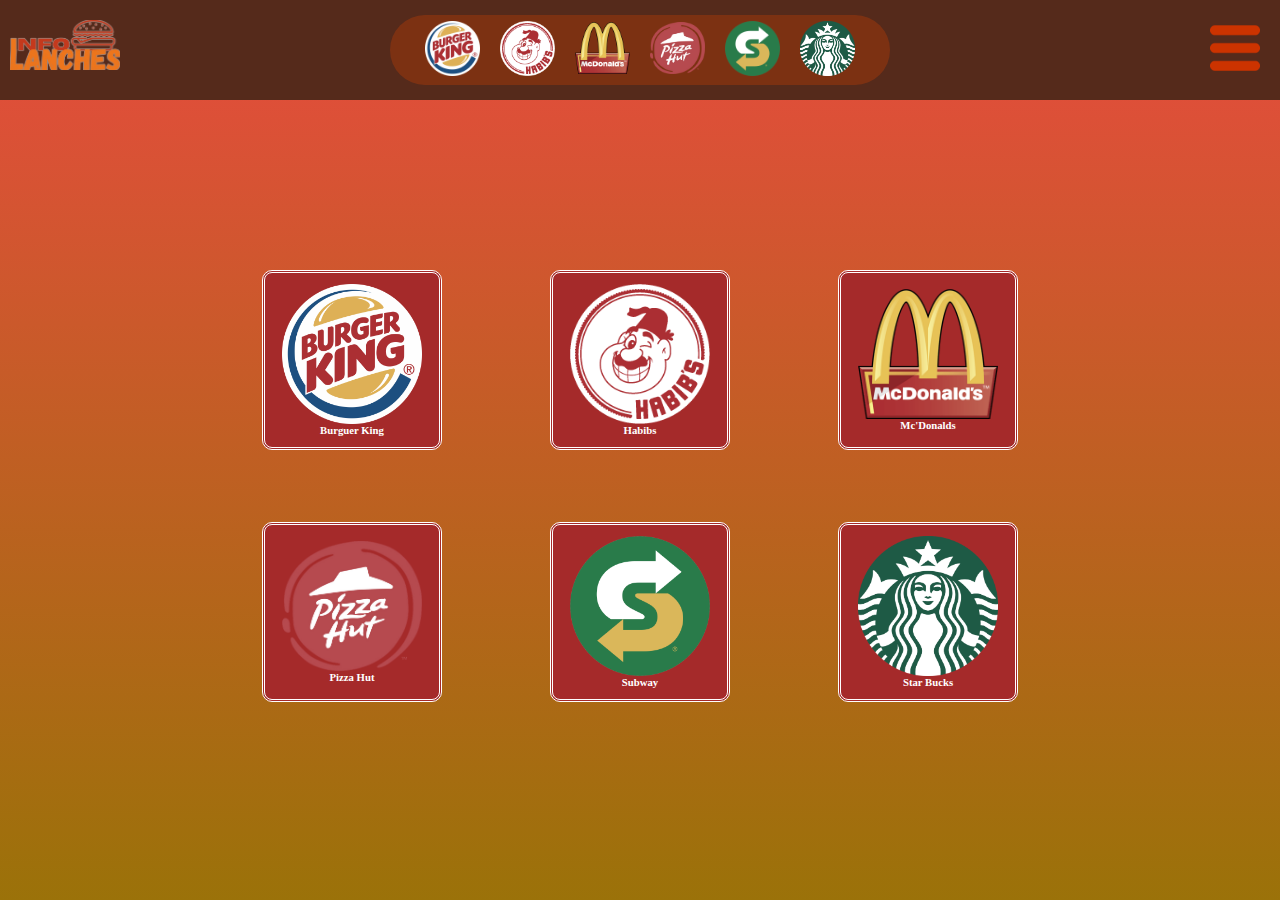
<file: index.html>
<!DOCTYPE html>
<html lang="pt-br">
<head>
    <meta charset="UTF-8">
    <meta http-equiv="refresh" content="0;url=index1.html">
    <title></title>
</head>
<body>
   <!--Ta querendo o que aqui amigo!-->
</body>
</html>
</file>
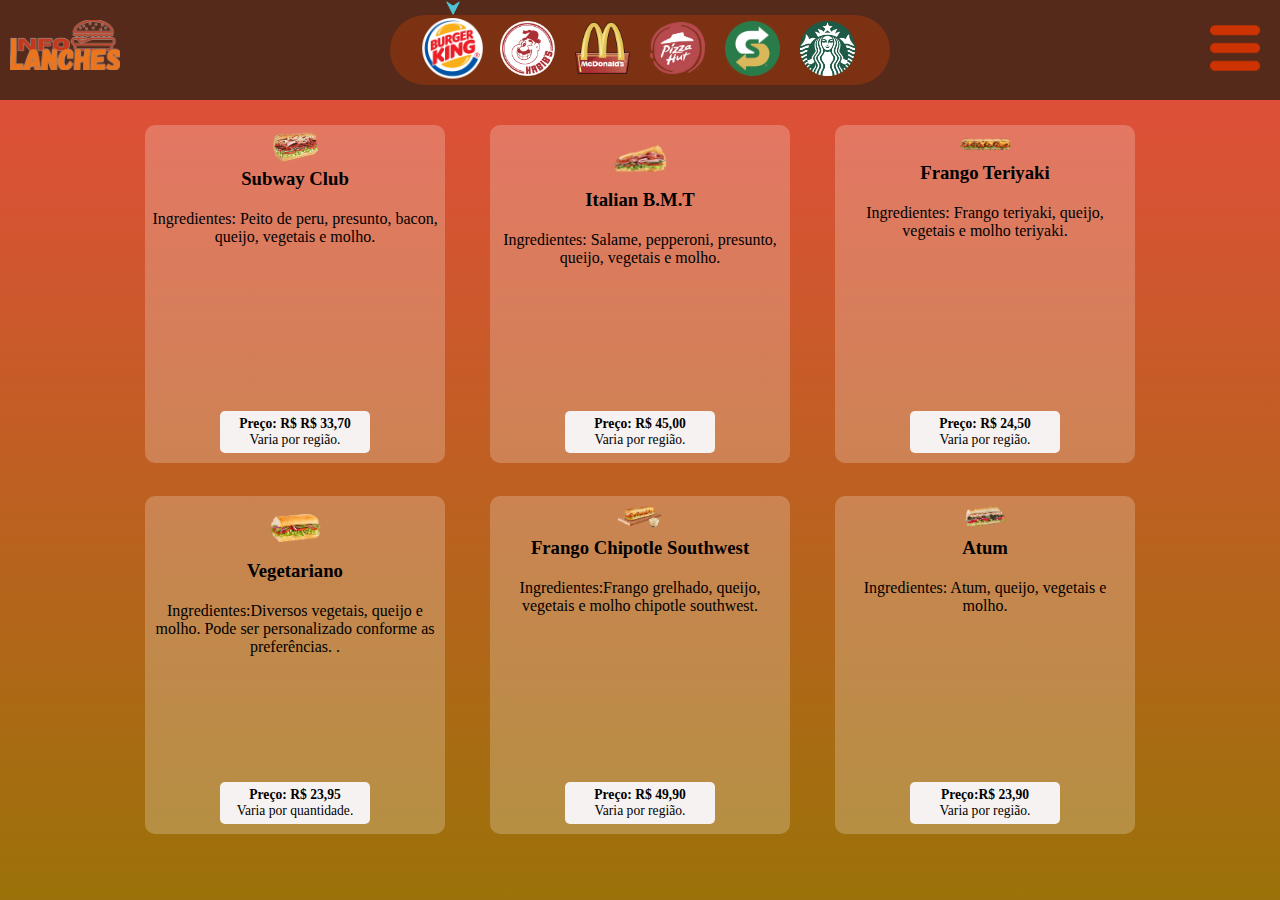
<file: bk.html>
<!DOCTYPE html>
<html lang="pt-br">
<head>
    <meta charset="UTF-8">
    <meta name="viewport" content="width=device-width, initial-scale=1.0">
    <link rel="stylesheet" href="CSS/select.css">
    <link rel="stylesheet" href="CSS/style.css">
    <title>InfoLanches</title>
</head>
<body>
    <main>
        <div class="head">
            <div id="logo"><img src="IMG/INFOlache500px.png" alt="LOGO"></div>

            <div class="marcas">
                <div id="select"><img class="img" src="IMG/bk.png" alt="BK"></div>
                <a href="hb.html"><img class="img" src="IMG/hb.png" alt="HB"></a>
                <a href="mc.html"><img class="img" src="IMG/mc.png" alt="MC"></a>
                <a href="ph.html"><img class="img" src="IMG/ph.png" alt="PH"></a>
                <a href="sb.html"><img class="img" src="IMG/sb.png" alt="SB"></a>
                <a href="sbs.html"><img class="img" src="IMG/sbs.png" alt="SBS"></a>
            </div>

            <div id="mais"><img src="IMG/mais.png" alt="mais"></div>
        </div>
        
        <section class="informacoes">
            <div class="lanches">
                <div class="img"><img src="IMG/subwayClub.png" alt=""></div>
                <h3>Subway Club</h3>
                <div class="info">
                    <p class="info">Ingredientes: 
                         Peito de peru, presunto, bacon,
                         queijo, vegetais e molho.
                    </p>
                    <div class="preco">
                        <p>
                            <strong>Preço: R$ R$ 33,70</strong> 
                            <br>Varia por região.
                        </p>
                    </div>
                </div>
            </div>

            <div class="lanches">
                <div class="img"><img src="IMG/italianBmt.png" alt=""></div>
                <h3>Italian B.M.T</h3>
                <div class="info">
                    <p class="info">Ingredientes: Salame, pepperoni, presunto,
                        queijo, vegetais e molho.
                    </p>
                    <div class="preco">
                        <p>
                            <strong>Preço: R$ 45,00 </strong> 
                            <br>Varia por região.
                        </p>
                    </div>
                </div>
            </div>

            <div class="lanches">
                <div class="img"><img src="IMG/Frangoteriyaki.webp " alt=""></div>
                <h3>Frango Teriyaki</h3>
                <div class="info">
                    <p class="info">Ingredientes:  Frango teriyaki, queijo, vegetais 
                        e molho teriyaki.
                    </p>
                    <div class="preco">

                        <p>
                            <strong>Preço: R$ 24,50</strong> 
                            <br>Varia por região.
                        </p>
                    </div>
                </div>
            </div>

            <div class="lanches">
                <div class="img"><img src="IMG/Vegetariano.png" alt=""></div>
                <h3>Vegetariano</h3>
                <div class="info">
                    <p class="info">Ingredientes:Diversos vegetais, queijo e molho.
                        Pode ser personalizado conforme as preferências.
                        .</p>
                    <div class="preco">
                        <p>
                            <strong>Preço: R$ 23,95</strong> 
                            <br>Varia por quantidade.
                        </p>
                    </div>
                </div>
            </div>

            <div class="lanches">
                <div class="img"><img src="IMG/Frangochipotlesouthwest.png" alt=""></div>
                <h3>Frango Chipotle Southwest</h3>
                <div class="info">
                    <p class="info">Ingredientes:Frango grelhado, queijo,
                         vegetais e molho chipotle southwest.
                    </p>
                    <div class="preco">
                        <p>
                            <strong>Preço: R$ 49,90</strong> 
                            <br>Varia por região.
                        </p>
                    </div>
                </div>
            </div>

            <div class="lanches">
                <div class="img"><img src="IMG/Atum.png" alt=""></div>
                <h3>Atum</h3>
                <div class="info">
                    <p class="info">Ingredientes: Atum, queijo, vegetais e molho.
                    </p>
                    <div class="preco">
                        <p>
                            <strong>Preço:R$ 23,90 </strong> 
                            <br>Varia por região.
                        </p>
                    </div>
                </div>
            </div>
        </section>
    </main>
    <script src="JS/script.js"> </script>
</body>
</html>
</file>
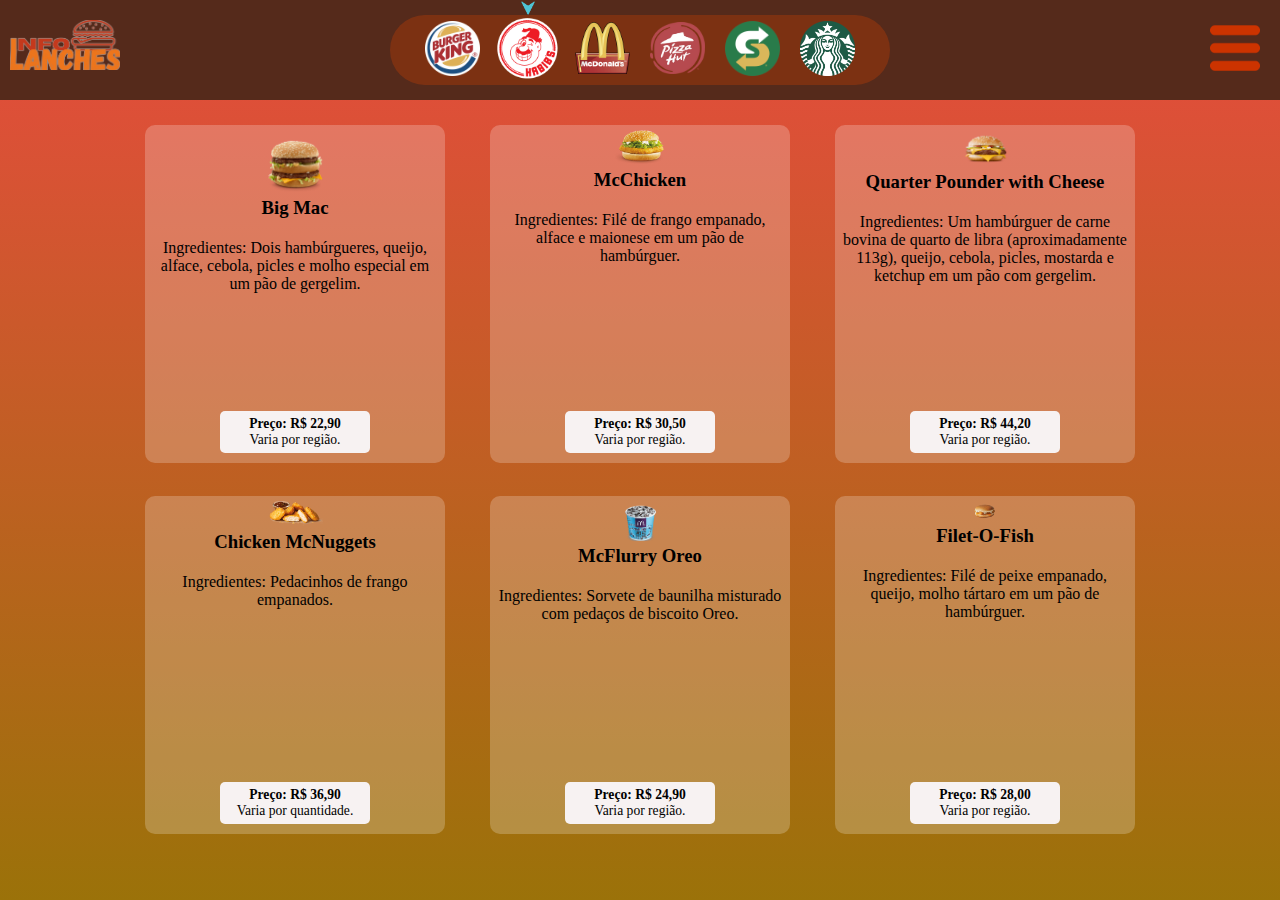
<file: hb.html>
<!DOCTYPE html>
<html lang="pt-br">
<head>
    <meta charset="UTF-8">
    <meta name="viewport" content="width=device-width, initial-scale=1.0">
    <link rel="stylesheet" href="CSS/select.css">
    <link rel="stylesheet" href="CSS/style.css">
    <title>InfoLanches</title>
</head>
<body>
    <main>
        <div class="head">
            <div id="logo"><img src="IMG/INFOlache500px.png" alt="LOGO"></div>

            <div class="marcas">
                <a href="bk.html"><img class="img" src="IMG/bk.png" alt="BK"></a>
                <div id="select"><img class="img" src="IMG/hb.png" alt="HB"></div>
                <a href="mc.html"><img class="img" src="IMG/mc.png" alt="MC"></a>
                <a href="ph.html"><img class="img" src="IMG/ph.png" alt="PH"></a>
                <a href="sb.html"><img class="img" src="IMG/sb.png" alt="SB"></a>
                <a href="sbs.html"><img class="img" src="IMG/sbs.png" alt="SBS"></a>
            </div>

            <div id="mais"><img src="IMG/mais.png" alt="mais"></div>
        </div>

        <section class="informacoes">
            <div class="lanches">
                <div class="img"><img src="IMG/bigMac.png" alt=""></div>
                <h3>Big Mac</h3>
                <div class="info">
                    <p class="info">Ingredientes: 
                        Dois hambúrgueres, queijo, alface, cebola, 
                        picles e molho especial em um pão de gergelim.
                    </p>
                    <div class="preco">
                        <p>
                            <strong>Preço: R$ 22,90</strong> 
                            <br>Varia por região.
                        </p>
                    </div>
                </div>
            </div>

            <div class="lanches">
                <div class="img"><img src="IMG/mcChicken.png" alt=""></div>
                <h3>McChicken</h3>
                <div class="info">
                    <p class="info">Ingredientes: Filé de frango empanado, alface 
                        e maionese em um pão de hambúrguer.
                    </p>
                    <div class="preco">
                        <p>
                            <strong>Preço: R$ 30,50</strong> 
                            <br>Varia por região.
                        </p>
                    </div>
                </div>
            </div>

            <div class="lanches">
                <div class="img"><img src="IMG/quarterPounderWithCheese.webp" alt=""></div>
                <h3>Quarter Pounder with Cheese</h3>
                <div class="info">
                    <p class="info">Ingredientes: Um hambúrguer de carne bovina de 
                        quarto de libra (aproximadamente 113g), queijo, 
                        cebola, picles, mostarda e ketchup 
                        em um pão com gergelim.
                    </p>
                    <div class="preco">
                        <p>
                            <strong>Preço: R$ 44,20</strong> 
                            <br>Varia por região.
                        </p>
                    </div>
                </div>
            </div>

            <div class="lanches">
                <div class="img"><img src="IMG/chickenMcNuggets.png" alt=""></div>
                <h3>Chicken McNuggets</h3>
                <div class="info">
                    <p class="info">Ingredientes: Pedacinhos de frango empanados.</p>
                    <div class="preco">
                        <p>
                            <strong>Preço: R$ 36,90</strong> 
                            <br>Varia por quantidade.
                        </p>
                    </div>
                </div>
            </div>

            <div class="lanches">
                <div class="img"><img src="IMG/mcFlurryOreo.png" alt=""></div>
                <h3>McFlurry Oreo</h3>
                <div class="info">
                    <p class="info">Ingredientes: Sorvete de baunilha misturado com 
                        pedaços de biscoito Oreo.</p>
                    <div class="preco">
                        <p>
                            <strong>Preço: R$ 24,90</strong> 
                            <br>Varia por região.
                        </p>
                    </div>
                </div>
            </div>

            <div class="lanches">
                <div class="img"><img src="IMG/filetOFish.png" alt=""></div>
                <h3>Filet-O-Fish</h3>
                <div class="info">
                    <p class="info">Ingredientes: Filé de peixe empanado, queijo, 
                        molho tártaro em um pão de hambúrguer.
                    </p>
                    <div class="preco">
                        <p>
                            <strong>Preço: R$ 28,00</strong> 
                            <br>Varia por região.
                        </p>
                    </div>
                </div>
            </div>
        </section>
    </main>
    <script src="JS/script.js"> </script>
</body>
</html>
</file>
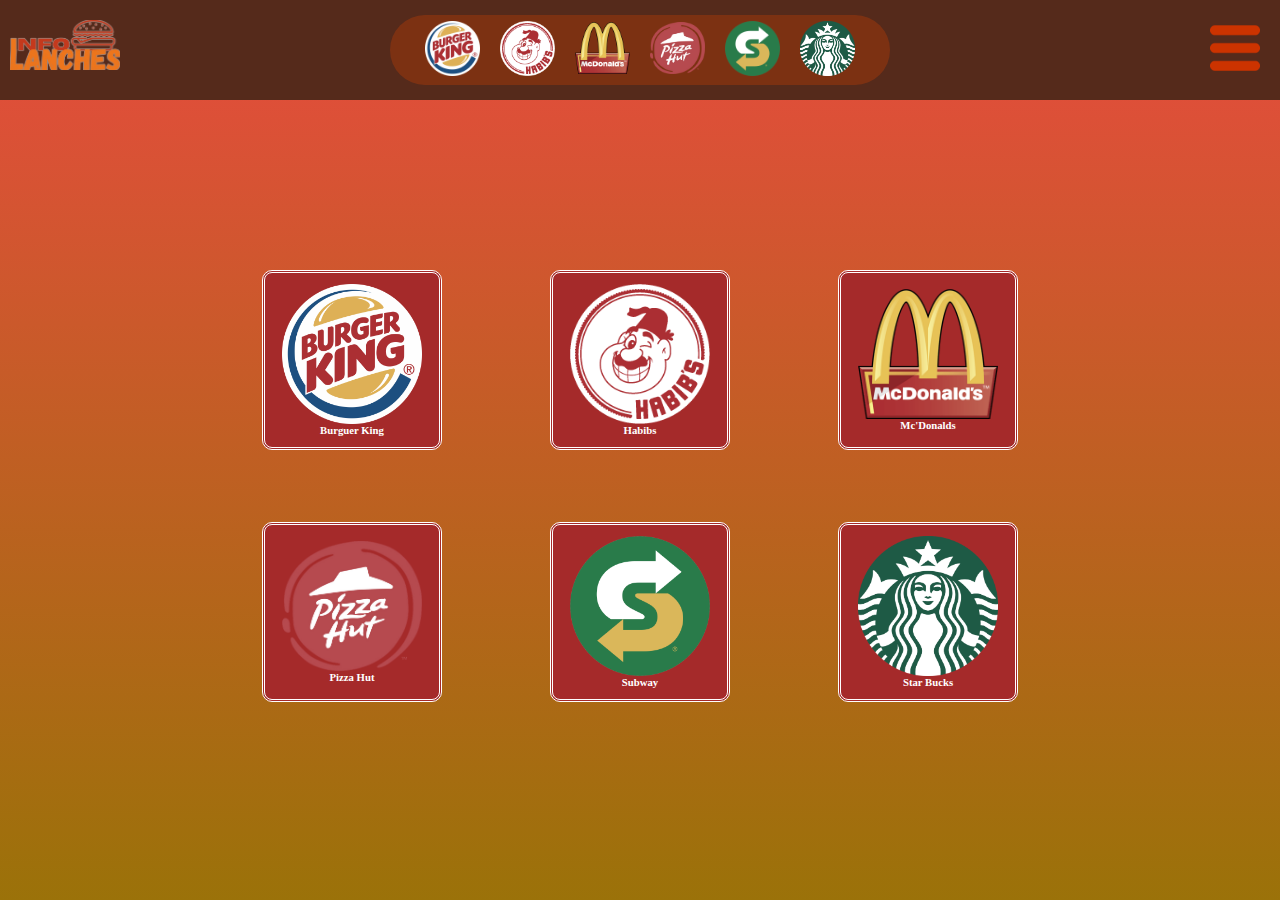
<file: index1.html>
<!DOCTYPE html>
<html lang="pt-br">
<head>
    <meta charset="UTF-8">
    <meta name="viewport" content="width=device-width, initial-scale=1.0">
    <link rel="stylesheet" href="CSS/styleIndex.css">
    <link rel="stylesheet" href="CSS/style.css">
    <link rel="shortcut icon" href="IMG/LogoHost500px.ico" type="image/x-icon">
    <title>InfoLanches</title>
</head>
<body>
    <main>
        <div class="head">

            <div id="logo"><img src="IMG/INFOlache500px.png" alt="LOGO"></div>

            <div class="marcas">
                <a href="bk.html"><img class="img" src="IMG/bk.png" alt="BK"></a>
                <a href="hb.html"><img class="img" src="IMG/hb.png" alt="HB"></a>
                <a href="mc.html"><img class="img" src="IMG/mc.png" alt="MC"></a>
                <a href="ph.html"><img class="img" src="IMG/ph.png" alt="PH"></a>
                <a href="sb.html"><img class="img" src="IMG/sb.png" alt="SB"></a>
                <a href="sbs.html"><img class="img" src="IMG/sbs.png" alt="SBS"></a>
            </div>

            <div id="mais"><img src="IMG/mais.png" alt="mais"></div>
        </div>
    </main>

    <section class="container">
        <div id="escolhas">
            <a id="caixinhas" href="bk.html"><img class="img" src="IMG/bk.png" alt="BK"><h6>Burguer King</h6></a>
            <a id="caixinhas" href="hb.html" ><img class="img" src="IMG/hb.png" alt="HB"><h6>Habibs</h6></a>
            <a id="caixinhas" href="mc.html"><img class="img" src="IMG/mc.png" alt="MC"><h6>Mc'Donalds</h6></a>
            <a id="caixinhas" href="ph.html"><img class="img" src="IMG/ph.png" alt="PH"><h6>Pizza Hut</h6></a>
            <a id="caixinhas" href="sb.html"><img class="img" src="IMG/sb.png" alt="SB"><h6>Subway</h6></a>
            <a id="caixinhas" href="sbs.html"><img class="img" src="IMG/sbs.png" alt="SBS"><h6>Star Bucks</h6></a>
        </div>
    </section>

    <script>
        const mais = document.getElementById("mais");
        const escolhas = document.getElementById("");

        mais.addEventListener('click', function() {
            alert("Essa função ainda está em desenvolvimento.")
        })

        escolhas.addEventListener('click', function() {
            alert("Essa função ainda está em desenvolvimento. Tente usar os ícones no cabeçálho.")
        })
    </script>
</body>
</html>
</file>
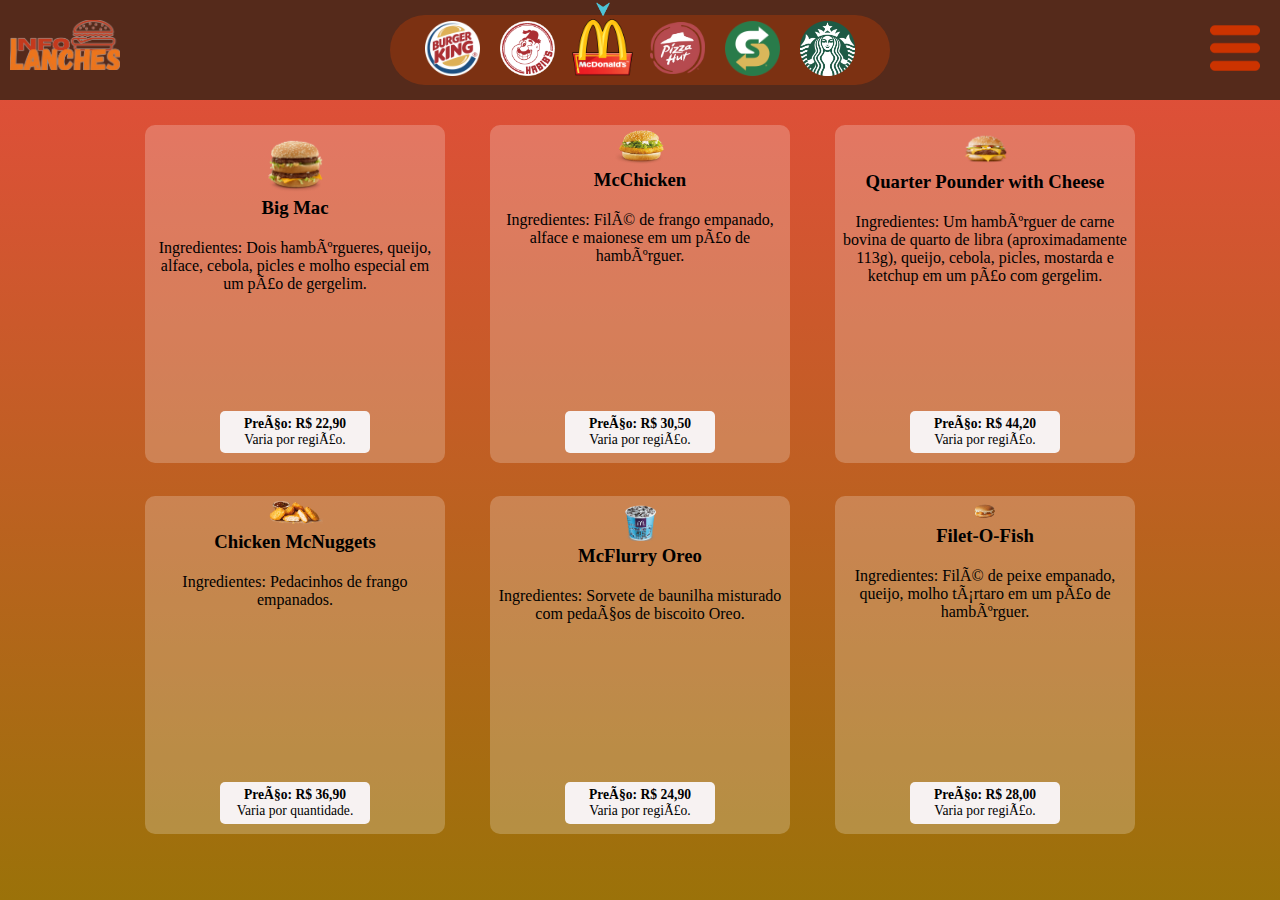
<file: mc.html>
<!DOCTYPE html>
<html lang="pt>
<head>
    <meta charset="UTF-8">
    <meta name="viewport" content="width=device-width, initial-scale=1.0">
    <link rel="stylesheet" href="CSS/select.css">
    <link rel="stylesheet" href="CSS/style.css">
    <title>InfoLanches</title>
</head>
<body>
    <main>
        <div class="head">
            <div id="logo"><img src="IMG/INFOlache500px.png" alt="LOGO"></div>

            <div class="marcas">
                <a href="bk.html"><img class="img" src="IMG/bk.png" alt="BK"></a>
                <a href="hb.html"><img class="img" src="IMG/hb.png" alt="HB"></a>
                <div id="select"><img class="img" src="IMG/mc.png" alt="MC"></div>
                <a href="ph.html"><img class="img" src="IMG/ph.png" alt="PH"></a>
                <a href="sb.html"><img class="img" src="IMG/sb.png" alt="SB"></a>
                <a href="sbs.html"><img class="img" src="IMG/sbs.png" alt="SBS"></a>
            </div>

            <div id="mais"><img src="IMG/mais.png" alt="mais"></div>
        </div>

        <section class="informacoes">
            <div class="lanches">
                <div class="img"><img src="IMG/bigMac.png" alt=""></div>
                <h3>Big Mac</h3>
                <div class="info">
                    <p class="info">Ingredientes: 
                        Dois hambúrgueres, queijo, alface, cebola, 
                        picles e molho especial em um pão de gergelim.
                    </p>
                    <div class="preco">
                        <p>
                            <strong>Preço: R$ 22,90</strong> 
                            <br>Varia por região.
                        </p>
                    </div>
                </div>
            </div>

            <div class="lanches">
                <div class="img"><img src="IMG/mcChicken.png" alt=""></div>
                <h3>McChicken</h3>
                <div class="info">
                    <p class="info">Ingredientes: Filé de frango empanado, alface 
                        e maionese em um pão de hambúrguer.
                    </p>
                    <div class="preco">
                        <p>
                            <strong>Preço: R$ 30,50</strong> 
                            <br>Varia por região.
                        </p>
                    </div>
                </div>
            </div>

            <div class="lanches">
                <div class="img"><img src="IMG/quarterPounderWithCheese.webp" alt=""></div>
                <h3>Quarter Pounder with Cheese</h3>
                <div class="info">
                    <p class="info">Ingredientes: Um hambúrguer de carne bovina de 
                        quarto de libra (aproximadamente 113g), queijo, 
                        cebola, picles, mostarda e ketchup 
                        em um pão com gergelim.
                    </p>
                    <div class="preco">
                        <p>
                            <strong>Preço: R$ 44,20</strong> 
                            <br>Varia por região.
                        </p>
                    </div>
                </div>
            </div>

            <div class="lanches">
                <div class="img"><img src="IMG/chickenMcNuggets.png" alt=""></div>
                <h3>Chicken McNuggets</h3>
                <div class="info">
                    <p class="info">Ingredientes: Pedacinhos de frango empanados.</p>
                    <div class="preco">
                        <p>
                            <strong>Preço: R$ 36,90</strong> 
                            <br>Varia por quantidade.
                        </p>
                    </div>
                </div>
            </div>

            <div class="lanches">
                <div class="img"><img src="IMG/mcFlurryOreo.png" alt=""></div>
                <h3>McFlurry Oreo</h3>
                <div class="info">
                    <p class="info">Ingredientes: Sorvete de baunilha misturado com 
                        pedaços de biscoito Oreo.</p>
                    <div class="preco">
                        <p>
                            <strong>Preço: R$ 24,90</strong> 
                            <br>Varia por região.
                        </p>
                    </div>
                </div>
            </div>

            <div class="lanches">
                <div class="img"><img src="IMG/filetOFish.png" alt=""></div>
                <h3>Filet-O-Fish</h3>
                <div class="info">
                    <p class="info">Ingredientes: Filé de peixe empanado, queijo, 
                        molho tártaro em um pão de hambúrguer.
                    </p>
                    <div class="preco">
                        <p>
                            <strong>Preço: R$ 28,00</strong> 
                            <br>Varia por região.
                        </p>
                    </div>
                </div>
            </div>
        </section>
    </main>
    <script src="JS/script.js"> </script>
</body>
</html>
</file>
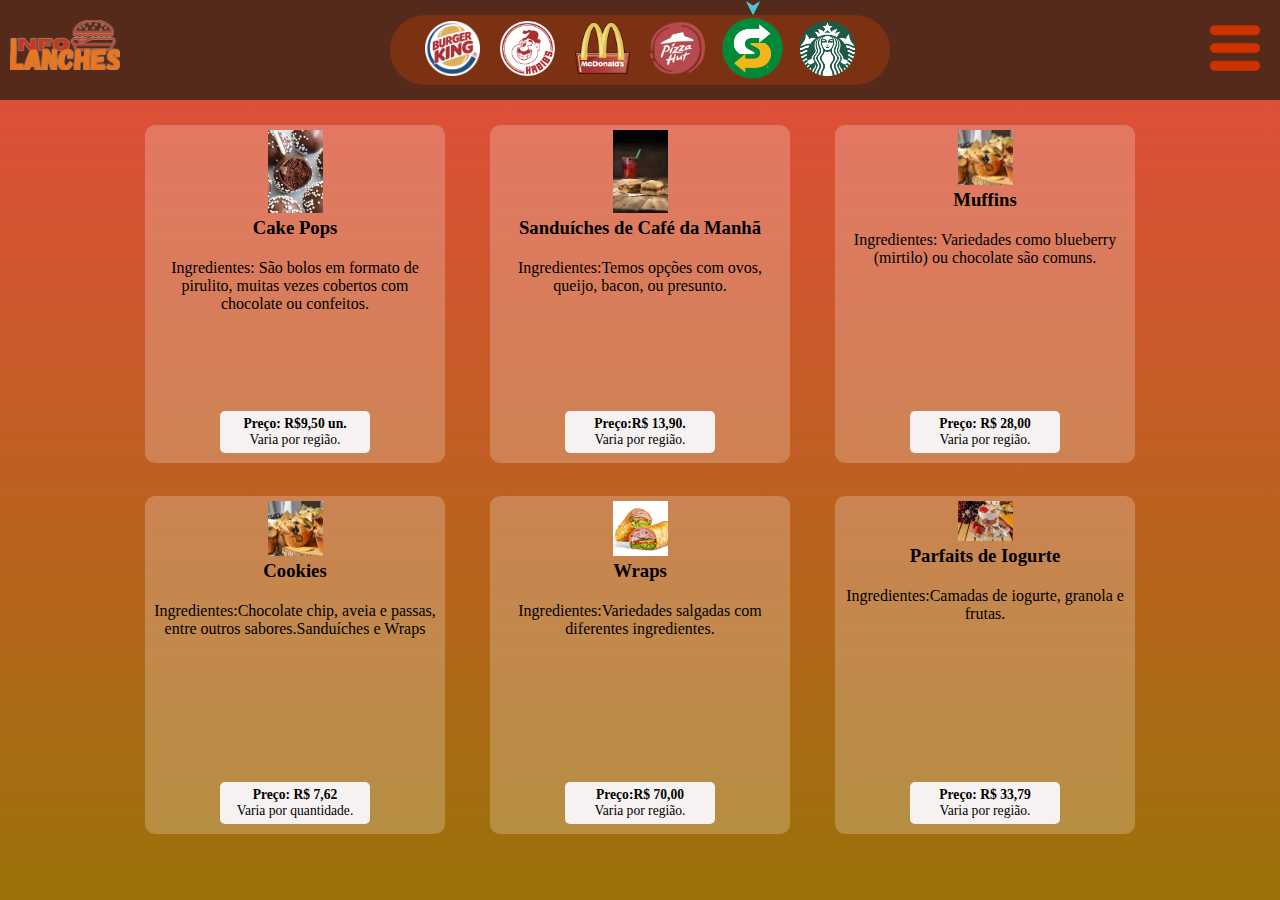
<file: sb.html>
<!DOCTYPE html>
<html lang="pt-br">
<head>
    <meta charset="UTF-8">
    <meta name="viewport" content="width=device-width, initial-scale=1.0">
    <link rel="stylesheet" href="CSS/select.css">
    <link rel="stylesheet" href="CSS/style.css">
    <title>InfoLanches</title>
</head>
<body>
    <main>
        <div class="head">
            <div id="logo"><img src="IMG/INFOlache500px.png" alt="LOGO"></div>

            <div class="marcas">
                <a href="bk.html"><img class="img" src="IMG/bk.png" alt="BK"></a>
                <a href="hb.html"><img class="img" src="IMG/hb.png" alt="HB"></a>
                <a href="mc.html"><img class="img" src="IMG/mc.png" alt="MC"></a>
                <a href="ph.html"><img class="img" src="IMG/ph.png" alt="PH"></a>
                <div id="select"><img class="img" src="IMG/sb.png" alt="SB"></div>
                <a href="sbs.html"><img class="img" src="IMG/sbs.png" alt="SBS"></a>
            </div>

            <div id="mais"><img src="IMG/mais.png" alt="mais"></div>
        </div>

        <section class="informacoes">
            <div class="lanches">
                <div class="img"><img src="IMG/Cakepops.jfif" alt=""></div>
                <h3>Cake Pops </h3>
                <div class="info">
                    <p class="info">Ingredientes: São bolos em formato de pirulito,
                         muitas vezes cobertos com chocolate ou confeitos. 
                        
                    </p>
                    <div class="preco">
                        <p>
                            <strong>Preço: R$9,50 un.</strong> 
                            <br>Varia por região.
                        </p>
                    </div>
                </div>
            </div>

            <div class="lanches">
                <div class="img"><img src="IMG/Sanduichesdecafédamanhã.jpg" alt=""></div>
                <h3>Sanduíches de Café da Manhã</h3>
                <div class="info">
                    <p class="info">Ingredientes:Temos opções com ovos, queijo,
                         bacon, ou presunto. </p>
                    <div class="preco">
                        <p>
                            <strong>Preço:R$ 13,90.</strong> 
                            <br>Varia por região.
                        </p>
                    </div>
                </div>
            </div>

            <div class="lanches">
                <div class="img"><img src="IMG/Muffin.jfif" alt=""></div>
                <h3>Muffins</h3>
                <div class="info">
                    <p class="info">Ingredientes: Variedades como blueberry (mirtilo) ou
                         chocolate são comuns.

                    </p>
                    <div class="preco">
                        <p>
                            <strong>Preço: R$ 28,00 </strong> 
                            <br>Varia por região.
                        </p>
                    </div>
                </div>
            </div>

            <div class="lanches">
                <div class="img"><img src="IMG/Cookies.jpg" alt=""></div>
                <h3>Cookies </h3>
                <div class="info">
                    <p class="info">Ingredientes:Chocolate chip, aveia e passas,
                         entre outros sabores.Sanduíches e Wraps </p>
                    <div class="preco">
                        <p>
                            <strong>Preço: R$ 7,62 </strong> 
                            <br>Varia por quantidade.
                        </p>
                    </div>
                </div>
            </div>

            <div class="lanches">
                <div class="img"><img src="IMG/Wraps.jfif" alt=""></div>
                <h3>Wraps </h3>
                <div class="info">
                    <p class="info">Ingredientes:Variedades salgadas com diferentes
                         ingredientes.
                    </p>
                    <div class="preco">
                        <p>
                            <strong>Preço:R$ 70,00 </strong> 
                            <br>Varia por região.
                        </p>
                    </div>
                </div>
            </div>

            <div class="lanches">
                <div class="img"><img src="IMG/Parfaitsdeiogurte.jpg" alt=""></div>
                <h3>Parfaits de Iogurte</h3>
                <div class="info">
                    <p class="info">Ingredientes:Camadas de iogurte, granola e frutas.
                    </p>
                    <div class="preco">
                        <p>
                            <strong>Preço: R$ 33,79</strong> 
                            <br>Varia por região.
                        </p>
                    </div>
                </div>
            </div>
        </section>
    </main>
    <script src="JS/script.js"> </script>
</body>
</html>
</file>
<file: CSS/select.css>
#select {
    scale: 1.1;
}

#select img {
    filter: grayscale(0%);
}

#select :hover {
    transform: scale(1);
}

.informacoes {
    height: 75%;
    position: absolute;
    top: 125px;
    left: 50%;
    transform: translate(-55%);
    display: grid;
    grid-template-rows: 50% 50%;
    grid-template-columns: 300px 300px 300px;
    gap: 5%;
    z-index: 0;
}

.lanches {
    display: flex;
    flex-direction: column;
    align-items: center;
    position: relative;
    text-align: center;
    background-color: #ffffff39;
    border-radius: 10px;
    padding: 5px;
    padding-bottom: 10px;
}

.preco {
    width: 50%;
    background-color: rgb(247, 242, 242);
    border-radius: 5px;
    position: absolute;
    bottom: 10px;
    left: 50%;
    transform: translate(-50%);
    display: flex;
    flex-direction: column;
    align-items: center;
    justify-content: center;
    font-size: 85%;
    padding: 5px;
}

.info {
    margin-top: 10px;
}

@media screen and (max-width: 760px) {
    .informacoes {
        grid-template-columns: 300px;
        transform: translate(-50%);
        margin-left: 45px;
        grid-template-rows: 250px 250px 250px 250px 250px 250px;
    }
}
</file>
<file: CSS/style.css>
* {
    padding: 0;
    margin: 0;
    box-sizing: border-box;
    transition: all 300ms;
}

body {
    width: 100%;
    height: 100vh;
    background: linear-gradient(to bottom,#E64B3E, #9b7209);
    display: flex;
    flex-direction: column;
    align-items: center;
    background-repeat: no-repeat;
}

main {
    display: flex;
    width: 100%;
    flex-direction: column;
    justify-content: center;
    align-items: center;
}

.head {
    height: 100px;
    width: 100%;
    background-color:#552A1B;
    display: flex;
    align-items: center;
    justify-content: center;
    position: fixed;
    left: 0;
    top: 0;
    z-index: 2;
}

#logo {
    width: 110px;
    height: 50%;
    position: absolute;
    left: 10px;
    top: 45px;
    transform: translate(0, -50%);
}

#mais {
    width: 50px;
    position: absolute;
    right: 20px;
}

img {
    width: 100%;
}

.img {
    width: 55px;
}

a {
    text-decoration: none;
}

.marcas {
    width: 500px;
    height: 70%;
    display: flex;
    align-items: center;
    justify-content: center;
    gap: 20px;
    border-radius: 50px;
    background-color: #d3430050;
}

a img {
    filter: grayscale(40%);
}

a :hover {
    transform: scale(1.1);
    filter: grayscale(0%);
    transition: filter 300ms;
    transition: transform 300ms;
}

@media screen and (max-width: 760px) {
    .head {
        height: 10%;
    }

    body {
        height: 285vh;
    }

    .marcas {
        margin-left: 10px;
        width: 78px;
        height: 70vh;
        gap: 2%;
        flex-direction: column;
        overflow: hidden;
        align-items: center;
        justify-content: center;
        position: absolute;
        top: 50vh;
        left: 0;
        transform: translate(0, -50%);
        background-color: rgba(255, 255, 255, 0.116);
    }

    a {
        width: 70%;
        display: flex;
        align-items: center;
        justify-content: center;
    }

    #logo {
        height: 8%;
        top: 10px;
        transform: translate(0, 0);
    }
    #mais {
        width: 35px;
        position: absolute;
        right: 15px;
    }
}
</file>
<file: CSS/styleIndex.css>
.body {
    overflow: hidden;
}

.container {
    
    width: 100%;
    height: 100%;
    display: flex;
    flex-direction: column;
    align-items: center;
    justify-content: center;
    position: absolute;
}

#escolhas {
    display: grid;
    grid-template-columns: 180px 180px 180px;
    grid-template-rows: 180px 180px;
    gap: 20%;
    justify-content: center;
}

#caixinhas {

    background-color: rgb(165, 42, 42);
    border: double white;
    border-radius: 10px;
    display: flex;
    flex-direction: column;
    align-items: center;
    justify-content: center;
}

#caixinhas img {
    width: 80%;
    background: none;
}
  
h6 {
    color: white;
}

@media screen and (max-width: 760px) { 
    #escolhas {
        margin-left: 45px;
        grid-template-columns: 100px 100px;
        grid-template-rows: 110px 110px 110px;
    }

    .container {
        top: -10%;
    }

    body {
        overflow: hidden;
    }
    h6{
        color: #ffffff;
        text-align: center;
    }
}
</file>
